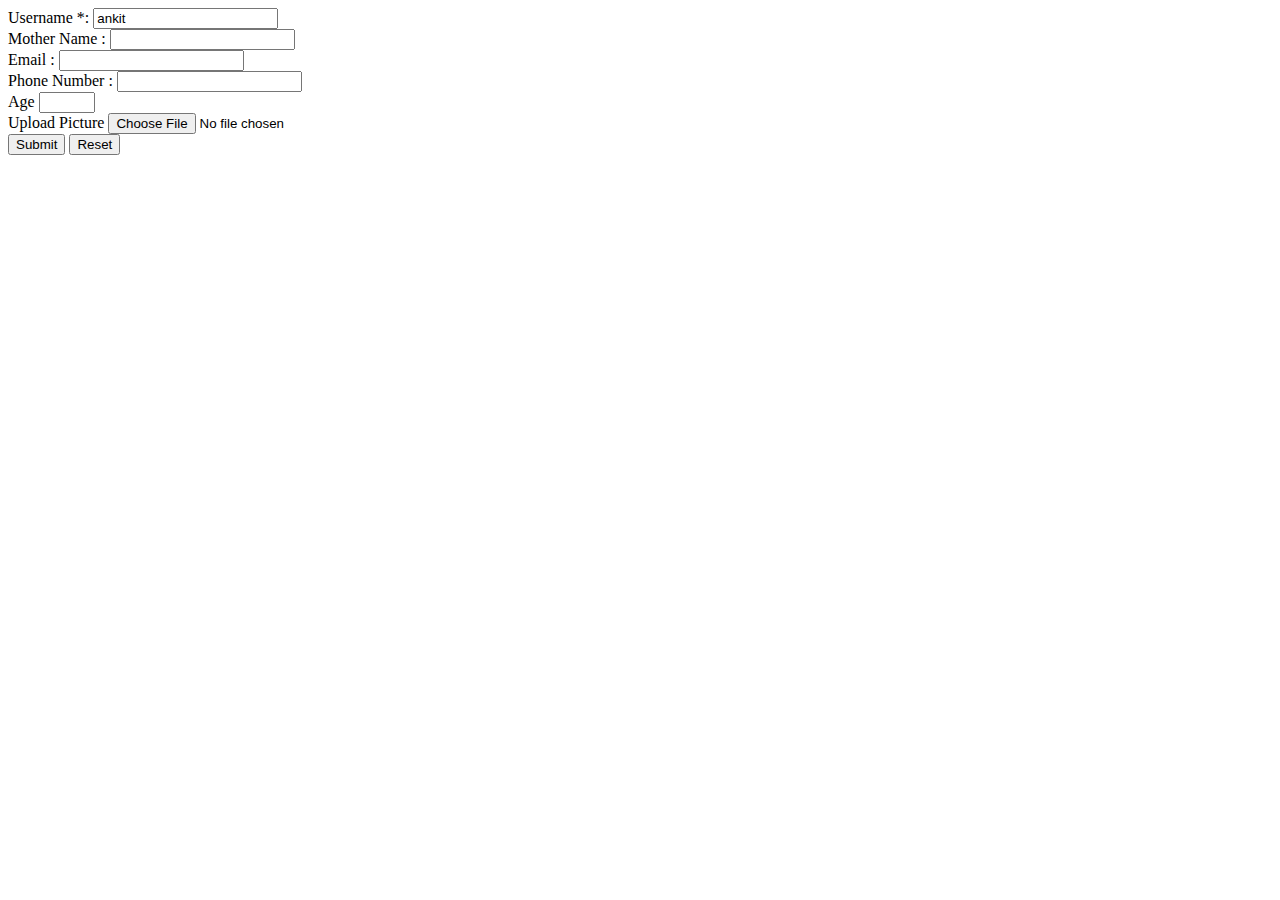
<file: june27/index.html>
<!DOCTYPE html>
<html lang="en">
<head>
  <meta charset="UTF-8">
  <meta http-equiv="X-UA-Compatible" content="IE=edge">
  <meta name="viewport" content="width=device-width, initial-scale=1.0">
  <title>HTML cont...</title>
</head>
<body>
  <form target="" method="" enctype="">
    <div>
      <label for="username">Username *: </label>
      <input type="text" name="username" id="username" readonly value="ankit">
    </div>

    <div>
      <label for="mname">Mother Name : </label>
      <input type="text" name="mname" id="mname">
    </div>

    <div>
      <label for="email">Email : </label>
      <input type="email" name="email" id="email">
    </div>

    <div>
      <label for="phone">Phone Number : </label>
      <input type="text" name="phone" pattern="[0-9]{10}" id="phone">
    </div>

    <div>
      <label for="age">Age</label>
      <input type="number" name="age" id="age" min="10" max="99">
    </div>

    <div>
      <label for="dp">Upload Picture</label>
      <input type="file" name="dp" id="dp">
    </div>

    

    <input type="submit" name="Submit">
    <input type="reset" name="Reset">
  </form>
</body>
</html>
</file>
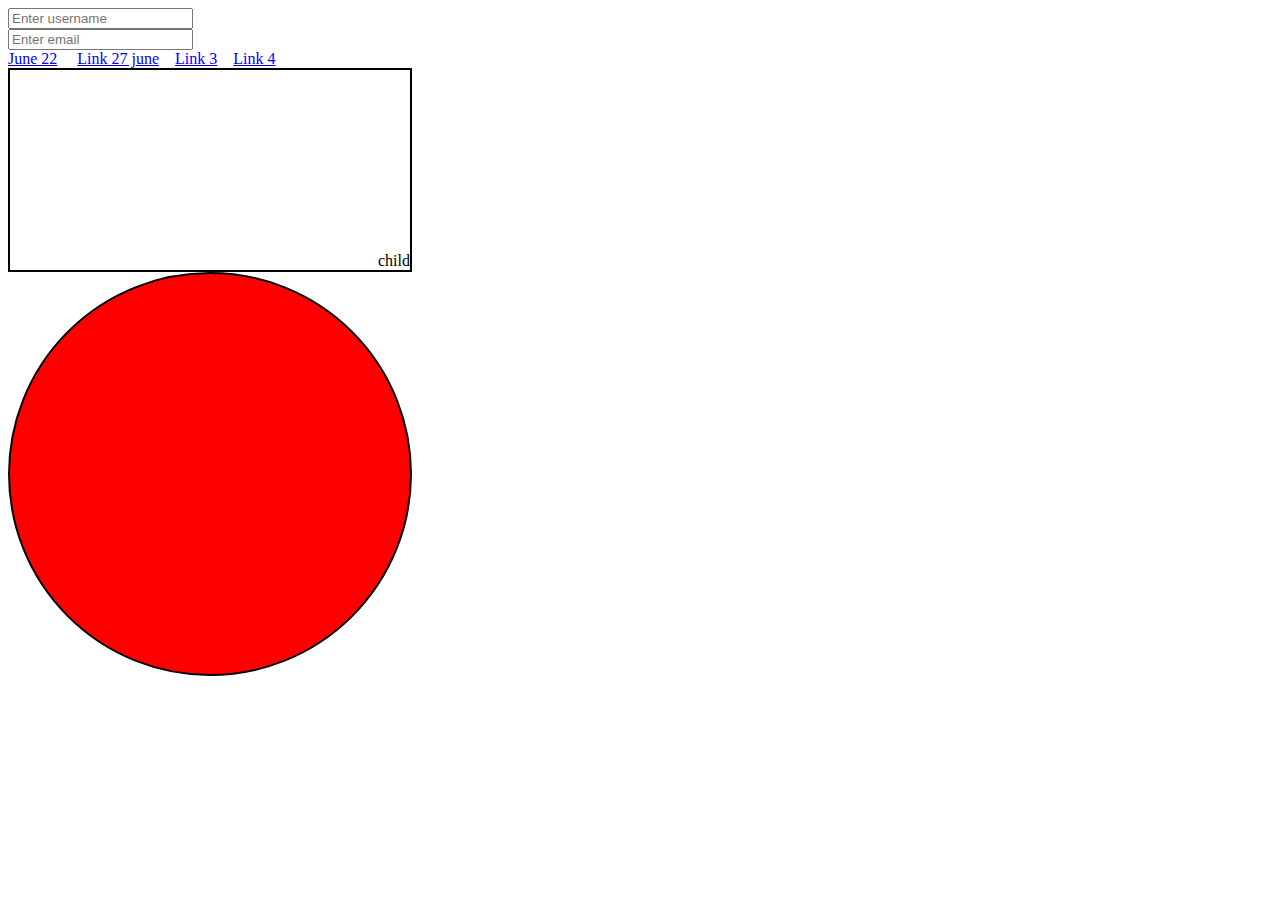
<file: june28/index.html>
<!DOCTYPE html>
<html lang="en">
<head>
  <meta charset="UTF-8">
  <meta http-equiv="X-UA-Compatible" content="IE=edge">
  <meta name="viewport" content="width=device-width, initial-scale=1.0">
  <title>CSS -4</title>
  <link rel="stylesheet" href="./style.css">
</head>
<body>
  <div>
    <input type="text" class="input-red blue-box" name="username" placeholder="Enter username">
  </div>
  <div>
    <input type="email" placeholder="Enter email">
  </div>

  <a href="../june22.html">June 22</a> &nbsp; &nbsp;
  <a href="../june27/index.html">Link 27 june</a>&nbsp; &nbsp;
  <a href="../index.html">Link 3</a>&nbsp; &nbsp;
  <a href="stagging.html">Link 4</a>&nbsp; &nbsp;


  <!-- <div class="red square" style="background-color: yellow;" id="box"> -->

    <!-- <div class="sq-shape red"></div>
    <div class="el-shape red border"></div>
    <div class="ci-shape red"></div> -->


    <div class="box border">
      <div class="child round-animate">child</div>
    </div>

    <div class="ci-shape border red"></div>

    

  </div>
  
</body>
</html>
</file>
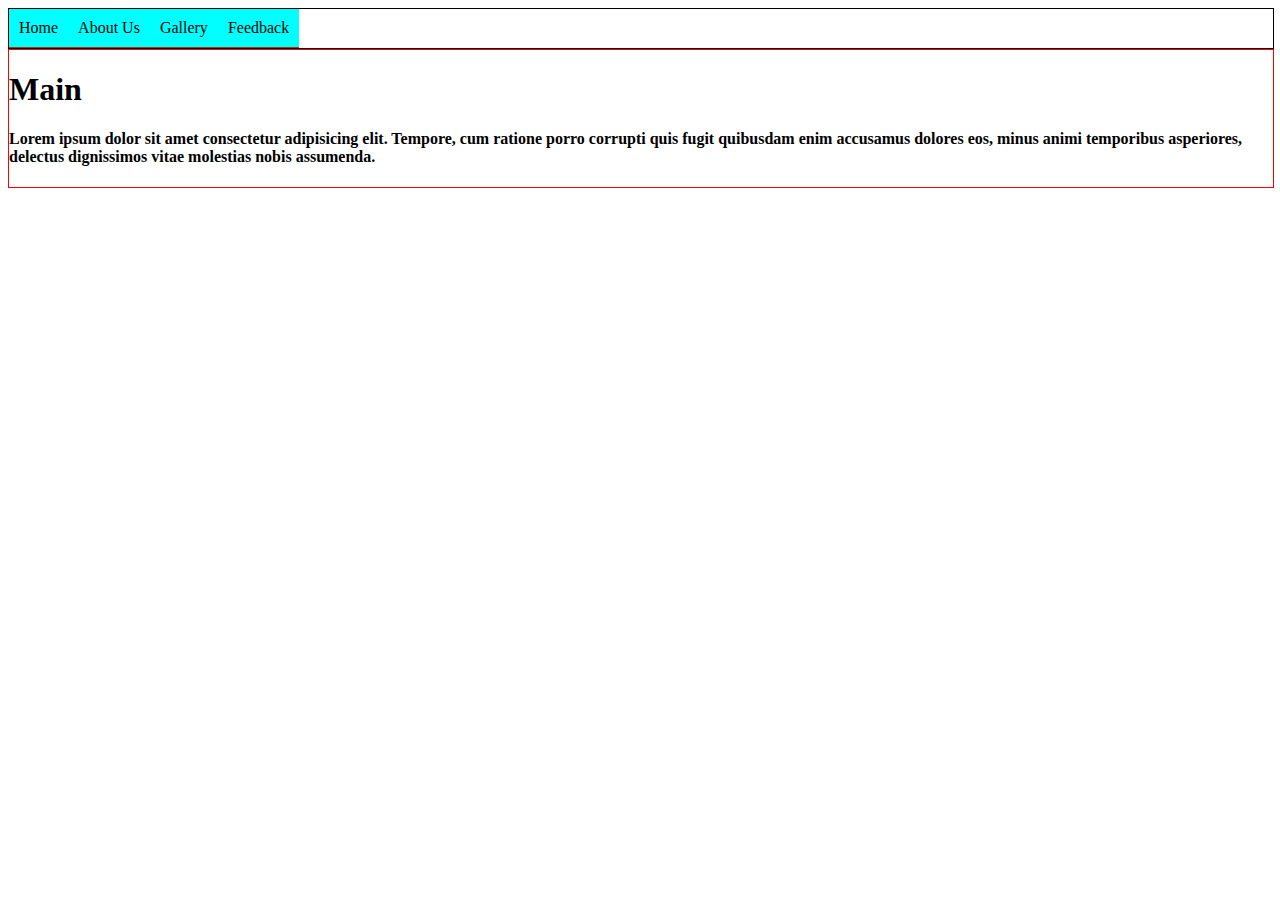
<file: june29/index.html>
<!DOCTYPE html>
<html lang="en">
<head>
  <meta charset="UTF-8">
  <meta http-equiv="X-UA-Compatible" content="IE=edge">
  <!-- include viewport meta tag for responsivness -->
  <meta name="viewport" content="width=device-width, initial-scale=1.0"> 
  <title>Responsive Example</title>
  <link rel="stylesheet" href="./style.css">
</head>
<body>
  <div class="wrapper">
    <div class="sidebar">
      <div>Home</div>
      <div>About Us</div>
      <div>Gallery</div>
      <div>Feedback</div>
    </div>
    <div class="main">
      <h1>Main</h1>
      <h4>Lorem ipsum dolor sit amet consectetur adipisicing elit.
         Tempore, cum ratione porro corrupti quis fugit quibusdam enim 
         accusamus dolores eos, minus animi temporibus asperiores, delectus
          dignissimos vitae molestias nobis assumenda.</h4>
    </div>
  </div>
</body>
</html>
</file>
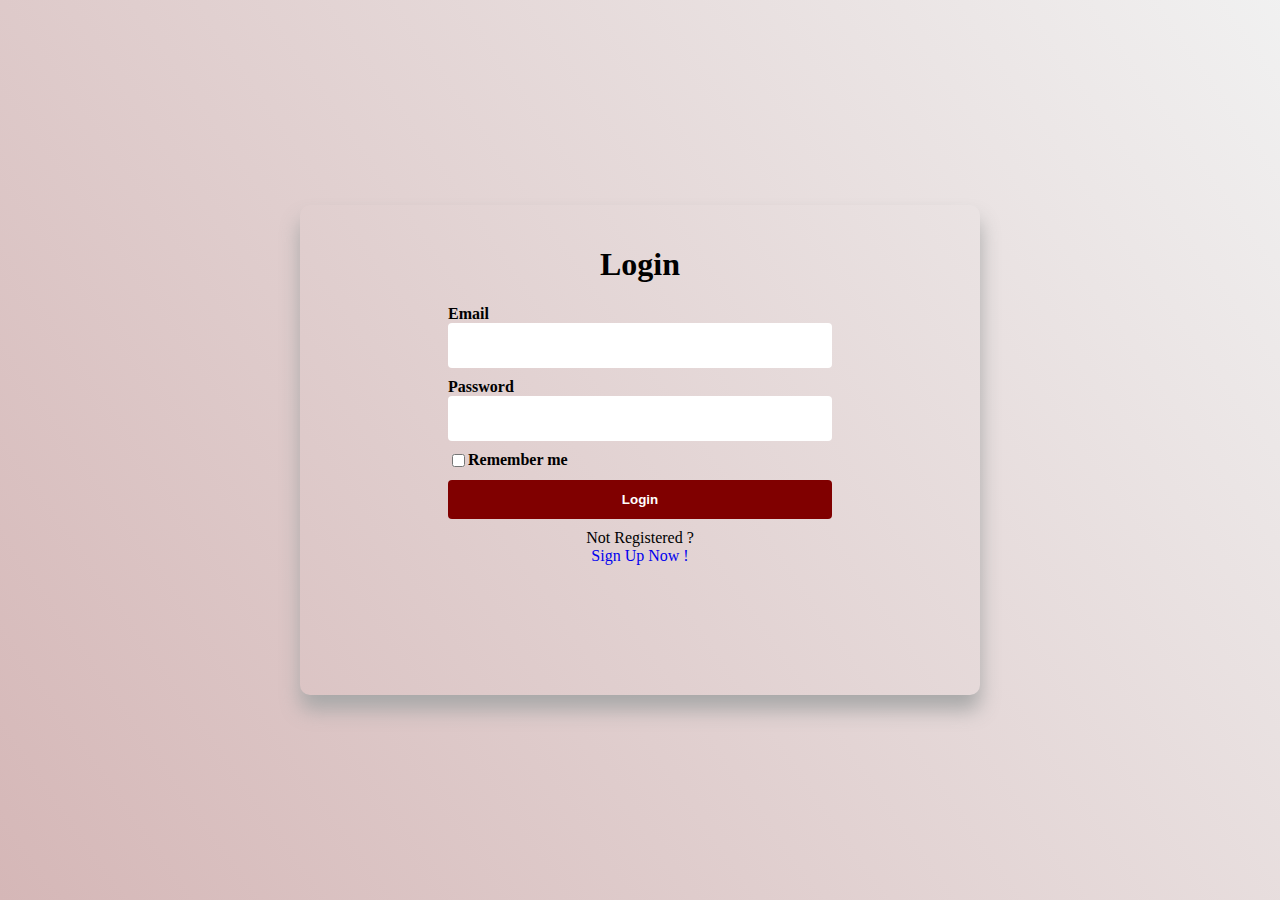
<file: login/index.html>
<!DOCTYPE html>
<html lang="en">
<head>
  <meta charset="UTF-8">
  <meta http-equiv="X-UA-Compatible" content="IE=edge">
  <meta name="viewport" content="width=device-width, initial-scale=1.0">
  <link rel="shortcut icon" href="https://ssl.gstatic.com/ui/v1/icons/mail/rfr/gmail.ico" type="image/x-icon">
  <title>Login</title>
  <link rel="stylesheet" href="./style.css">
</head>
<body>
  <div class="wrapper">
    <div class="box">
      <h1>Login</h1>

      <form action="">
        <div>
          <label for="email">Email</label>
          <input autocomplete="off" type="email" id="email">
        </div>
        <div>
          <label for="password">Password</label>
          <input type="password" id="password">
        </div>
        <div class="checkbox">
          <input id="remember" type="checkbox">
          <label for="remember">Remember me</label>
        </div>
        <div>
          <button type="submit">Login</button>
        </div>
        
        <div>
          Not Registered ? <a href="./register.html">Sign Up Now ! </a>
        </div>

      </form>

    </div>
  </div>
</body>
</html>
</file>
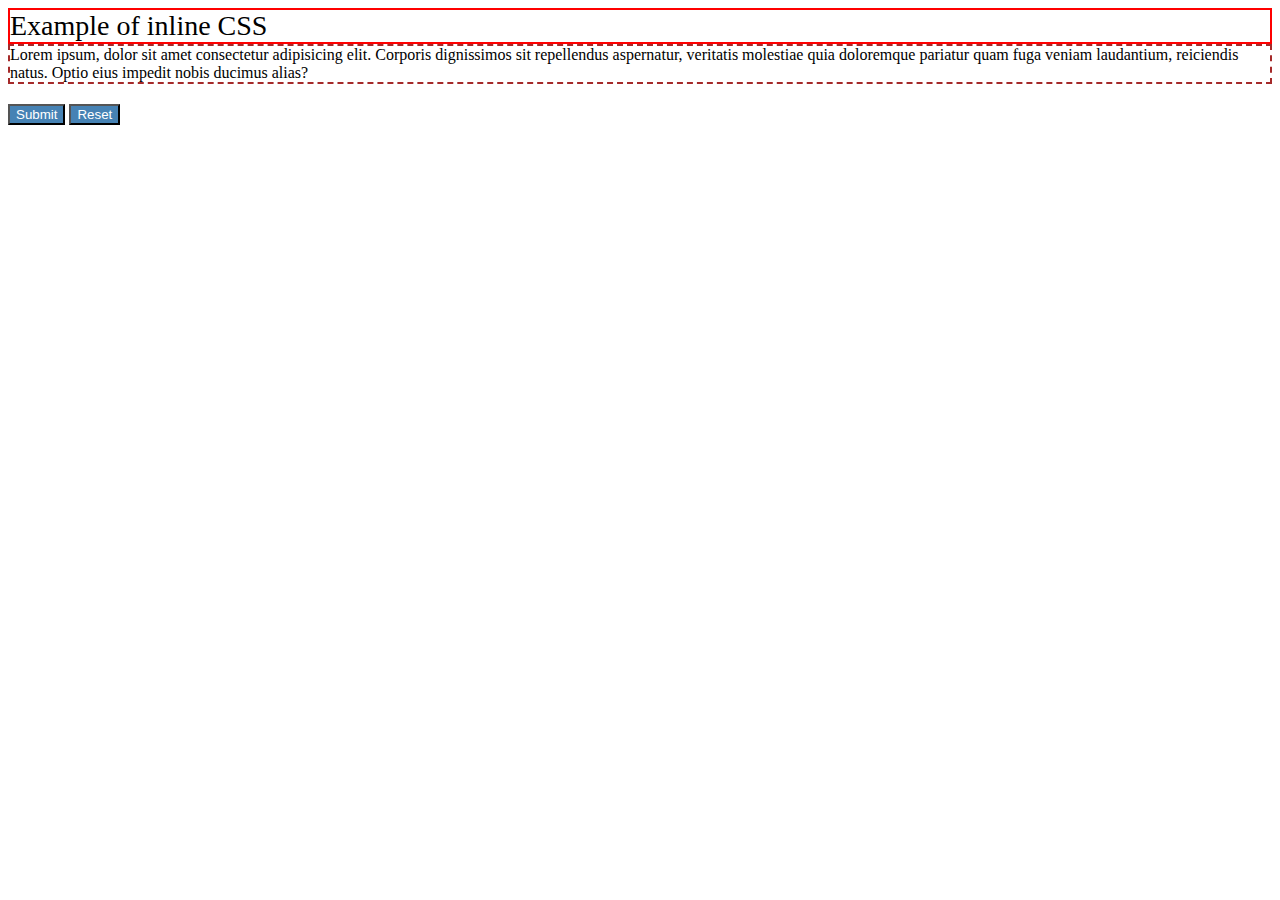
<file: june22.html>
<!DOCTYPE html>
<html lang="en">
<head>
  <meta charset="UTF-8">
  <meta http-equiv="X-UA-Compatible" content="IE=edge">
  <meta name="viewport" content="width=device-width, initial-scale=1.0">
  <title>CSS 101</title>
  <!-- Internal CSS -->
  <style>
    .test{
      background-color: green;
    }
  </style>

  <!-- External css -->
  <link rel="stylesheet" href="./style.css"/>
</head>
<body>

  <!-- Inline CSS -->
  <div style="border: 2px solid red; font-size: 28px;">
    Example of inline CSS
  </div>

  <!-- Class and Id examples -->

  <div class="info">
    Lorem ipsum, dolor sit amet consectetur adipisicing elit. 
    Corporis dignissimos sit repellendus aspernatur, veritatis molestiae
     quia doloremque pariatur quam fuga veniam laudantium, reiciendis natus. 
     Optio eius impedit nobis ducimus alias?
  </div>

  <button class="btn">
    Submit
  </button>
  <button class="btn">
    Reset
  </button>


</body>
</html>

<!--  -->
</file>
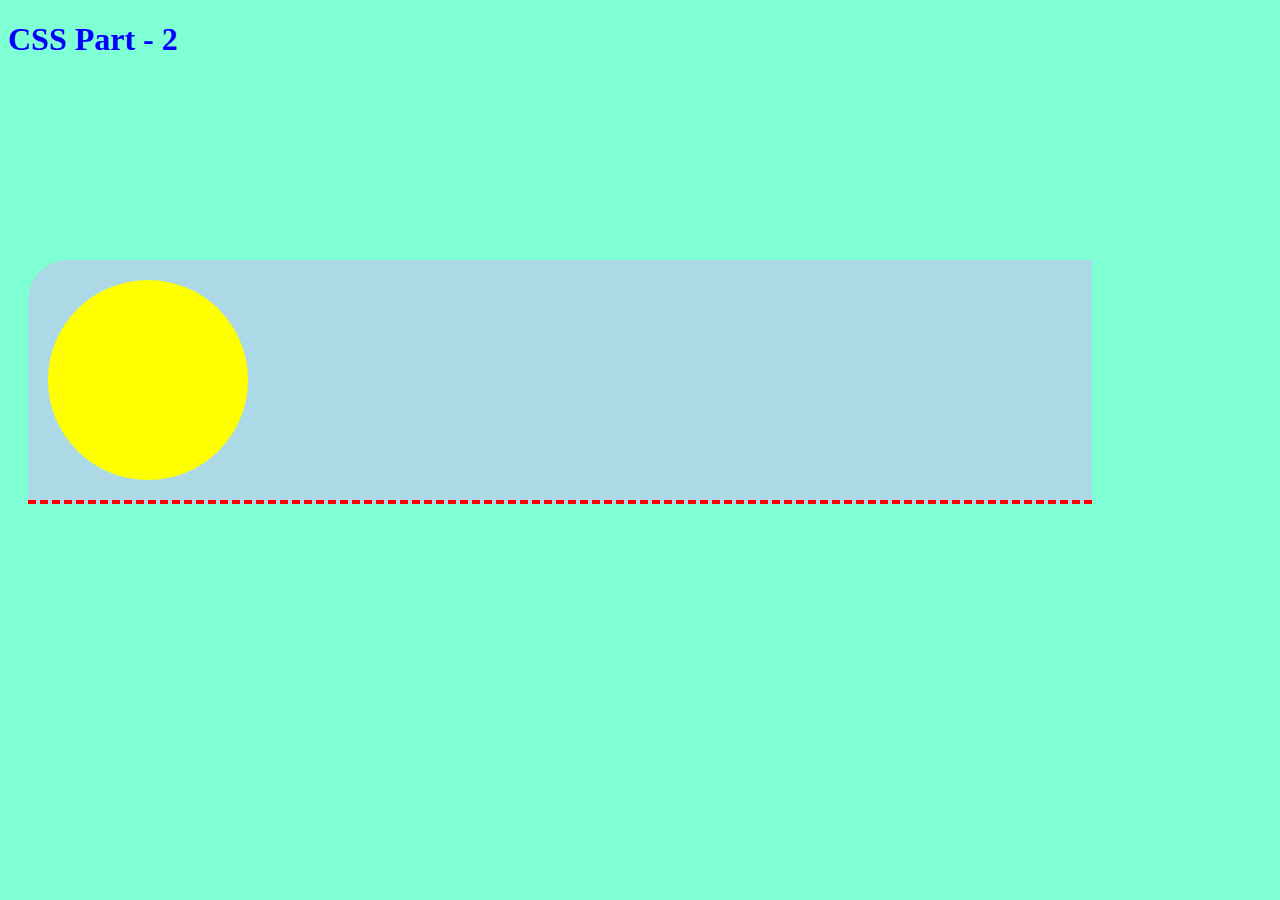
<file: june23.html>
<!DOCTYPE html>
<html lang="en">
<head>
  <meta charset="UTF-8">
  <meta http-equiv="X-UA-Compatible" content="IE=edge">
  <meta name="viewport" content="width=device-width, initial-scale=1.0">
  <title>June 23 CSS</title>
  <link rel="stylesheet" href="./june23.css">
</head>
<body>
  <h1>CSS Part - 2</h1>
  <div class="square">
    Lorem ipsum, dolor sit amet consectetur 
    adipisicing elit. Adipisci voluptatibus 
    molestias iusto eaque eum voluptas quaerat 
    natus, quam dolores quo! Mollitia nam tempore
     ducimus perferendis fugit fugiat odio 
     temporibus est! Lorem ipsum, dolor sit amet consectetur 
  </div>
  <div id="parent-circle">
    <div class="circle"></div>
  </div>
  
</body>
</html>
</file>
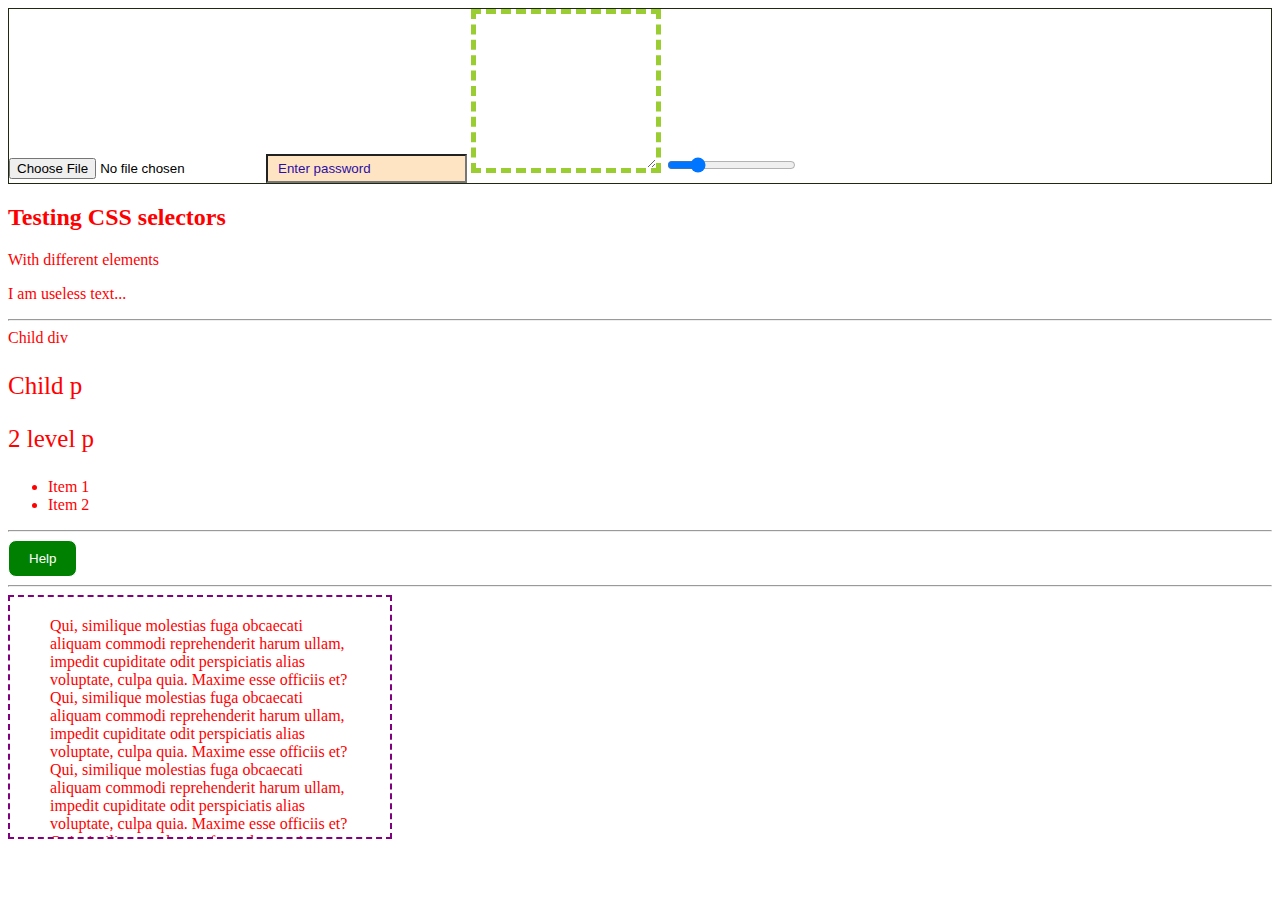
<file: june26.html>
<!DOCTYPE html>
<html lang="en">
<head>
  <meta charset="UTF-8">
  <meta http-equiv="X-UA-Compatible" content="IE=edge">
  <meta name="viewport" content="width=device-width, initial-scale=1.0">
  <title>CSS - 3</title>
  <link rel="stylesheet" href="./june26.css">
</head>
<body>
  
  <form>
    <input type="file">
    
    <input class="password-field" type="password" placeholder="Enter password">

    <textarea id="multiline" cols="20" rows="10"></textarea>

    <input type="range" max="25" min="0" value="5" step="5">

  </form>


  <h2>Testing CSS selectors</h2>

  <div>With different elements</div>

  <p>I am useless text... </p>

  <hr>

 
  <div>

    <div>Child div</div>

    <p>Child p</p>

    <header>
      <p>2 level p</p>
    </header>

    <ul>
      <li>Item 1</li>
      <li>Item 2</li>
    </ul>

  </div>

  <hr>

  <button class="btn">Help</button>

  <hr>

  <div class="over">
    Qui, similique molestias fuga obcaecati aliquam commodi reprehenderit harum ullam,
     impedit cupiditate odit perspiciatis alias voluptate, 
     culpa quia. Maxime esse officiis et?
     Qui, similique molestias fuga obcaecati aliquam commodi reprehenderit harum ullam,
     impedit cupiditate odit perspiciatis alias voluptate, 
     culpa quia. Maxime esse officiis et?
     Qui, similique molestias fuga obcaecati aliquam commodi reprehenderit harum ullam,
     impedit cupiditate odit perspiciatis alias voluptate, 
     culpa quia. Maxime esse officiis et?
     Qui, similique molestias fuga obcaecati aliquam commodi reprehenderit harum ullam,
     impedit cupiditate odit perspiciatis alias voluptate, 
     culpa quia. Maxime esse officiis et?
     Qui, similique molestias fuga obcaecati aliquam commodi reprehenderit harum ullam,
     impedit cupiditate odit perspiciatis alias voluptate, 
     culpa quia. Maxime esse officiis et?
  </div>

</body>
</html>
</file>
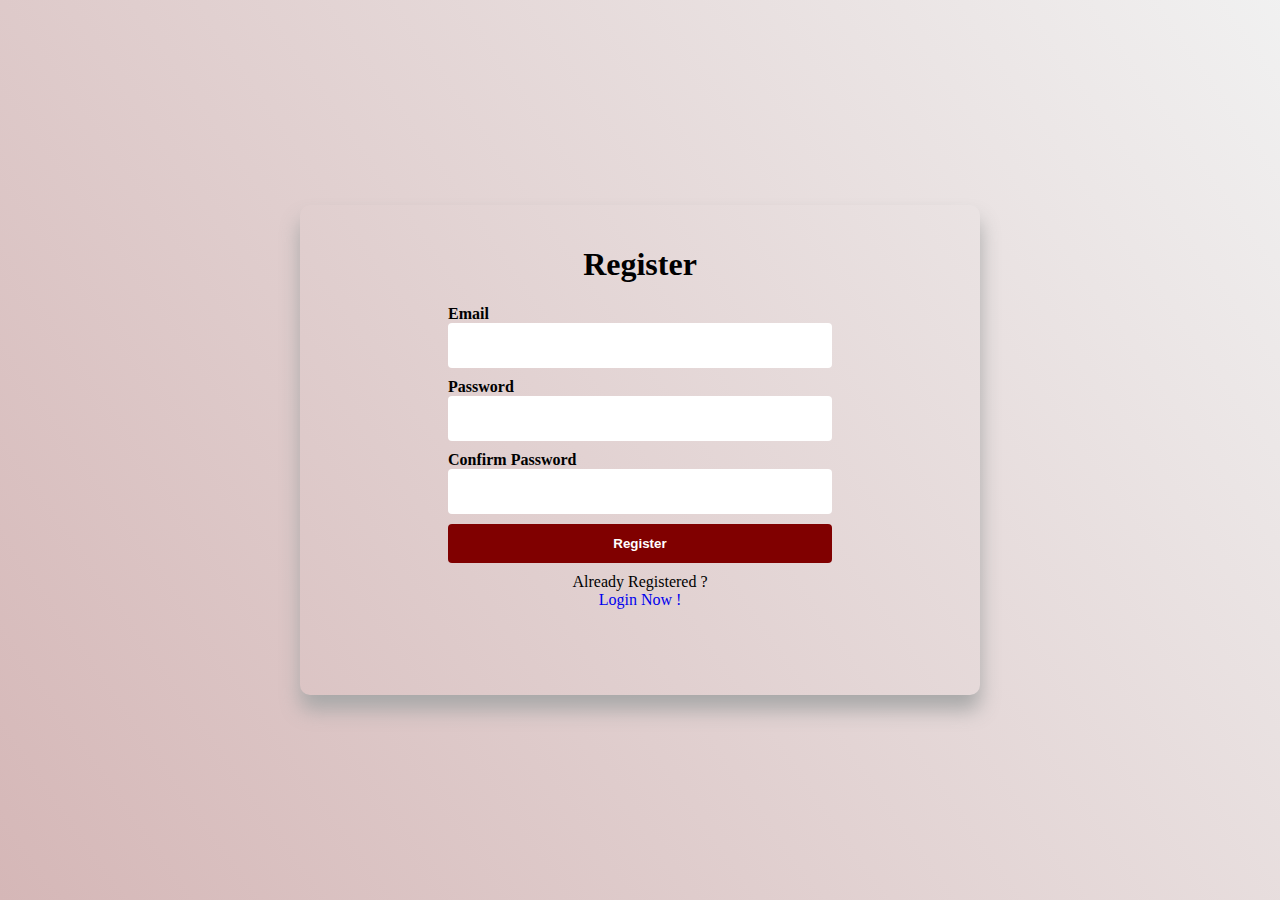
<file: login/register.html>
<!DOCTYPE html>
<html lang="en">
<head>
  <meta charset="UTF-8">
  <meta http-equiv="X-UA-Compatible" content="IE=edge">
  <meta name="viewport" content="width=device-width, initial-scale=1.0">
  <title>Register</title>
  <link rel="stylesheet" href="./style.css">
</head>
<body>
  <div class="wrapper">
    <div class="box">
      <h1>Register</h1>

      <form action="">
        <div>
          <label for="email">Email</label>
          <input autocomplete="off" type="email" id="email">
        </div>
        <div>
          <label for="password">Password</label>
          <input type="password" id="password">
        </div>
        <div>
          <label for="cpassword">Confirm Password</label>
          <input type="password" id="cpassword">
        </div>
        
        <div>
          <button type="submit">Register</button>
        </div>
        
        <!-- target _blank => open hyperlink in new tab -->
        <div>
          Already Registered ? <a target="_blank" href="./index.html">Login Now ! </a>
        </div>

      </form>

    </div>
  </div>
</body>
</html>
</file>
<file: june28/style.css>
input[name]{
  color: red
}

a:visited{
  color: goldenrod;
}

input:focus{
  border-radius: 20px;
}

#box{
  background-color: blue;
}

.red{
  background-color: red;
  /* background-color: red !important; */
  color: beige;
}

.square{
  height: 300px;
  width: 300px;
  border: 2px solid mediumslateblue;
  background-color: green;
}

.sq-shape{
  width: 400px;
  height: 400px;
}

.el-shape{
  width: 500px;
  height: 200px;
  border-radius: 50%;
}

.ci-shape{
  height: 400px;
  width: 400px;
  border-radius: 50%;
}

.animate{
  animation-name: udbhav;
  animation-duration: 5s;
  animation-iteration-count: infinite;
}

.border{
  border: 2px solid black;
}

@keyframes udbhav {
  0%{
    height: 400px;
    width: 400px;
    background-color: aquamarine;
  }
  50%{
    height: 200px;
    width: 200px;
    background-color: violet;
  }
  100%{
    height: 400px;
    width: 400px;
    background-color: aquamarine;
  }
}

.box{
  height: 200px;
  width: 400px;
  position: relative;
}

.child{
  position:absolute;
  right: 0px;
  bottom: 0px;
}

.round-animate{
  animation: round 2s 2s infinite;
}

@keyframes round {
  from{
    right: 0px;
    bottom: 0px;
  }
  
  to{
    bottom: 0px;
    left: 0px;
  }

}
</file>
<file: june29/style.css>
.wrapper{
  display: flex;
}

.sidebar{
  width: 30%;
  border: 1px solid black;
}

.main{
  width: 70%;
  border: 1px solid red;
}


.sidebar div{
  padding: 10px;
  background-color: aqua;
  border-bottom: 1px solid saddlebrown;
}

@media only screen and (min-width: 480px) {
  .wrapper{
    display: block;
  }

  .sidebar{
    width: 100%;
    display: flex;
  }

  .main{
    width: 100%;
  }
}
</file>
<file: login/style.css>
body{
  margin: 0px;
  background: linear-gradient(55deg, #d5b7b7, #f0f0f0f5);
}

.wrapper{
  
  width: 100vw;
  height: 100vh;
  display: flex;
  justify-content: center;
  align-items: center;
}

.box{
  border-radius: 10px;
  box-shadow: 0px 15px 20px darkgray;
  padding: 20px;
  width: 50%;
  height: 50%;
  min-height: 300px;
  text-align: center;
}

.box:hover{
  box-shadow: 0px 25px 25px darkgray;
}

form div{
  display: flex;
  flex-direction: column;
  width: 60%;
  margin: 10px auto;
}

form label{
  text-align: left;
  font-size: 16px;
  font-weight: 600;
  font-family: Georgia, 'Times New Roman', Times, serif;
}

form input{
  padding: 10px 5px;
  border-radius: 4px;
  font-size: 18px;
  border: 2px solid transparent;
}

form input:focus-visible{
  outline: none;
  border: 2px solid rgb(227, 144, 144);

}

.checkbox{
  display: flex;
  flex-direction: row;
}

button{
  background-color: maroon;
  color: white;
  font-weight: 600;
  padding: 10px;
  border: 2px solid transparent;
  border-radius: 4px;
  cursor: pointer;
}

button:hover{
  border-color: white;
}

a{
  text-decoration: none;
}
</file>
<file: style.css>
/* . =>  to select class           */
    /*   # =>  to select id           */

    .info{
      border: 2px dashed brown;
      /* top-bottom left-right */
      /* margin: 20px 100px;   */
      /* all four sides */
      /* margin: 30px; */
      /* top right bottom left */
      /* margin: 10px 20px 30px 40px; */
    }

    .btn{
      background-color: steelblue;
      color: white;
      margin: 20px 0;
    }
</file>
<file: june23.css>
h1{
  color: blue;
}

body{
  /* backgroubd image */
  /* background: url("image url"); */
  background-color: aquamarine;
}

.square{
  /* dont display */
  /* display: none; */

  /* invisible */
  visibility: hidden;

  color: white;
  /* background color */
  background: rgb(230, 144, 144);
  height: 100px;
  width: 60%;
  /* two value => up/down , left-right*/
  margin: auto;
  padding: 20px 40px;
  /* text-align: center; */
  opacity: 70%;
  /* border: 2px solid rgb(63, 218, 63); */
  border-radius: 30px;
  
}

.circle{
  width: 200px;
  height: 200px;
  background-color: yellow;
  border-radius: 50%;
}

/* vw, vh => viewport width, height */
#parent-circle{
  margin: 40px 20px;
  width: 80vw;
  background-color: lightblue;
  /* box-shadow: 0px 6px 12px red; */
  padding: 20px;
  border-bottom: 4px dashed red;
  border-top-left-radius: 40px;
  /* transform: rotate(45deg); */
}
</file>
<file: june26.css>
/* Simple selectors by name , class(.) or id(#) */
form{
  border: 1px solid rgb(29, 41, 16);
}

.password-field{
  padding: 5px 10px;
  background-color: bisque;
}

#multiline{
  border: 5px dashed yellowgreen;
}


/* Group elements for same properties */
div, h2, p{
  color: red;
}


/* Descendant (all childern in any level) elements selector */
div p{
  font-size: 25px;
}

/* Child (only 1st level child) selector */
/* div > p{
  font-size: 25px;
} */


.btn{
  padding: 10px 20px;
  border-radius: 8px;
  border: 1px solid white;
  background-color: green;
  color: white;
}
/* pseudo selectors */

/* :hover => mouse over element */
.btn:hover{ 
  background-color: rgb(8, 48, 8);
  cursor: pointer;
}

input::placeholder{
  color: rgb(43, 15, 165);
}

input:focus{
  border-radius: 10px;
}

/* a link => :visited , :active*/


.over{
  max-height: 200px;
  width: 300px;
  border: 2px dashed purple;
  padding: 20px 40px;
  overflow: scroll;
}
</file>
